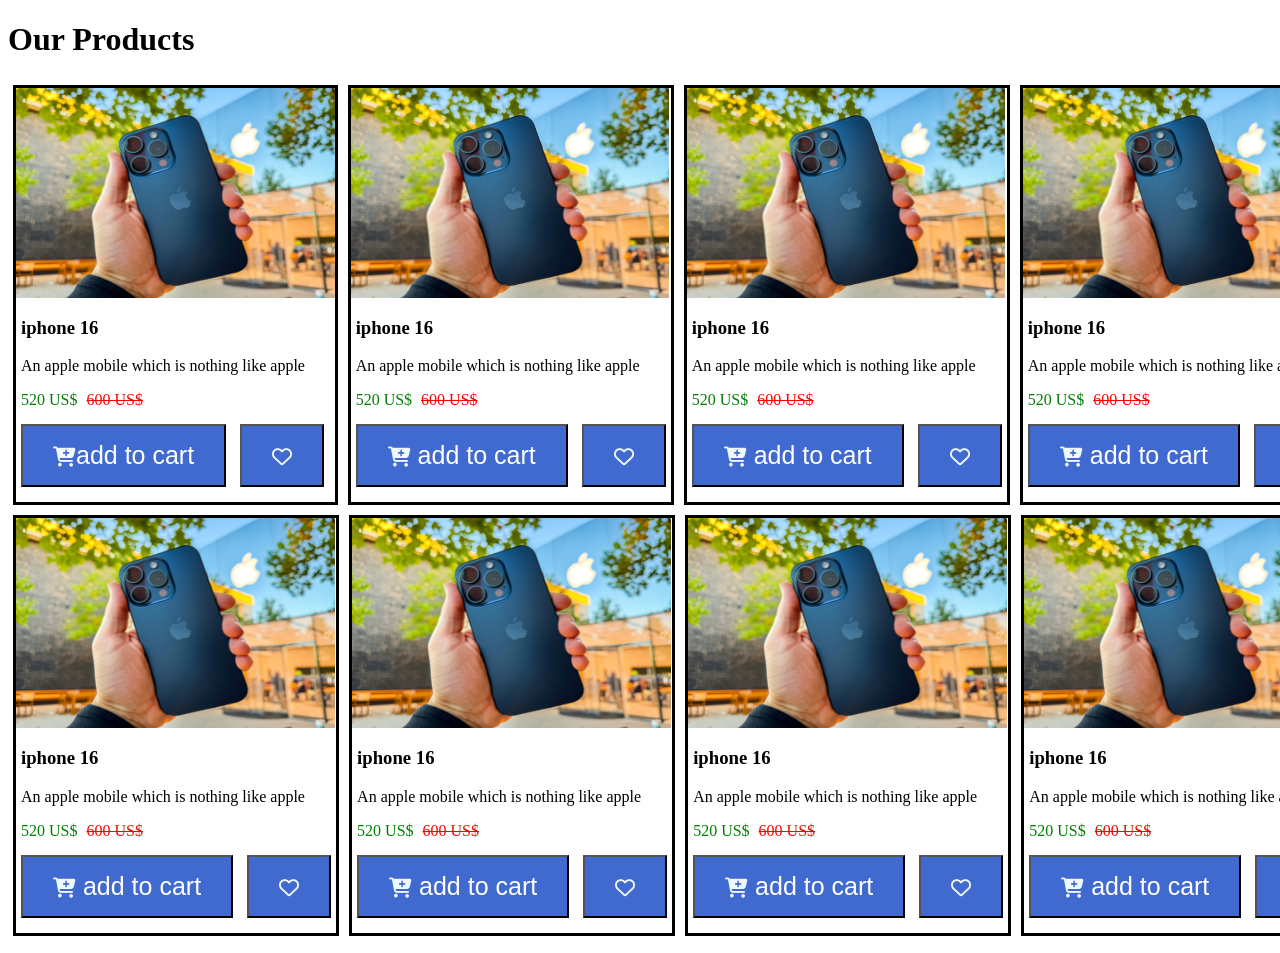
<file: index.html>
<!DOCTYPE html>
<html lang="en">
<head>
    <meta charset="UTF-8">
    <link rel="stylesheet" href="./css/main.css">
    <link rel="stylesheet" href="./css/all.min.css">
</head>

<body>
   <div>
    <h1>Our Products</h1>
   </div>

   <div class="products">
    <div class="iphone">
        <img src="./img/img-1950.webp" alt="this is img">
        <h3>iphone 16</h3>
        <p>An apple mobile which is nothing like apple</p>
        <span class="Offers">520 US$</span>
        <span class="Before">600 US$</span>
        <br>
        <button><i class="fa-solid fa-cart-plus shop"></i>add to cart</button>
        <button class="Favorite"><i class="fa-regular fa-heart"></i></button>
     </div>
     <div class="iphone">
        <img src="./img/img-1950.webp" alt="this is img">
        <h3>iphone 16</h3>
        <p>An apple mobile which is nothing like apple</p>
        <span class="Offers">520 US$</span>
        <span class="Before">600 US$</span>
        <br>
        <button><i class="fa-solid fa-cart-plus shop "></i> add to cart</button>
        <button class="Favorite"><i class="fa-regular fa-heart"></i></button>
     </div>
     <div class="iphone">
        <img src="./img/img-1950.webp" alt="this is img">
        <h3>iphone 16</h3>
        <p>An apple mobile which is nothing like apple</p>
        <span class="Offers">520 US$</span>
        <span class="Before">600 US$</span>
        <br>
        <button><i class="fa-solid fa-cart-plus shop"></i> add to cart</button>
        <button class="Favorite"><i class="fa-regular fa-heart"></i></button>
     </div>
     <div class="iphone">
        <img src="./img/img-1950.webp" alt="this is img">
        <h3>iphone 16</h3>
        <p>An apple mobile which is nothing like apple</p>
        <span class="Offers">520 US$</span>
        <span class="Before">600 US$</span>
        <br>
        <button><i class="fa-solid fa-cart-plus shop"></i> add to cart</button>
        <button class="Favorite"><i class="fa-regular fa-heart"></i></button>
     </div>
     <div class="iphone">
      <img src="./img/img-1950.webp" alt="this is img">
      <h3>iphone 16</h3>
      <p>An apple mobile which is nothing like apple</p>
      <span class="Offers">520 US$</span>
      <span class="Before">600 US$</span>
      <br>
      <button><i class="fa-solid fa-cart-plus shop"></i> add to cart</button>
      <button class="Favorite"><i class="fa-regular fa-heart"></i></button>
   </div>
   <div class="iphone">
      <img src="./img/img-1950.webp" alt="this is img">
      <h3>iphone 16</h3>
      <p>An apple mobile which is nothing like apple</p>
      <span class="Offers">520 US$</span>
      <span class="Before">600 US$</span>
      <br>
      <button><i class="fa-solid fa-cart-plus shop"></i> add to cart</button>
      <button class="Favorite"><i class="fa-regular fa-heart"></i></button>
   </div>
   <div class="iphone">
      <img src="./img/img-1950.webp" alt="this is img">
      <h3>iphone 16</h3>
      <p>An apple mobile which is nothing like apple</p>
      <span class="Offers">520 US$</span>
      <span class="Before">600 US$</span>
      <br>
      <button><i class="fa-solid fa-cart-plus shop"></i> add to cart</button>
      <button class="Favorite"><i class="fa-regular fa-heart"></i></button>
   </div>
   <div class="iphone">
      <img src="./img/img-1950.webp" alt="this is img">
      <h3>iphone 16</h3>
      <p>An apple mobile which is nothing like apple</p>
      <span class="Offers">520 US$</span>
      <span class="Before">600 US$</span>
      <br>
      <button><i class="fa-solid fa-cart-plus shop"></i> add to cart</button>
      <button class="Favorite"><i class="fa-regular fa-heart"></i></button>
   </div>
   </div>


</body>

</html>
</file>
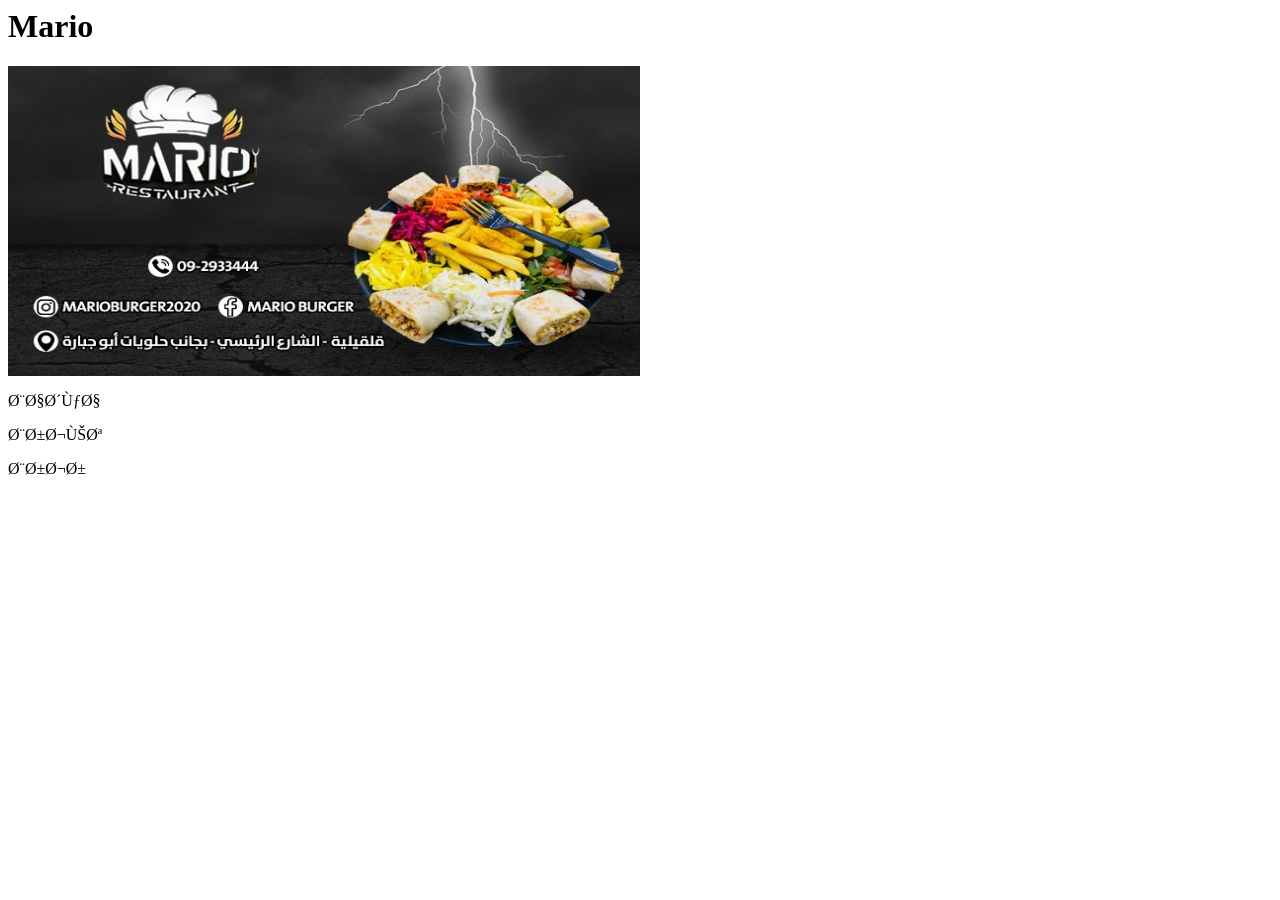
<file: about.html>
<!-- <!DOCTYPE html>
<html lang="en">
<head>
    <meta charset="UTF-8">
  
</head> -->
<body>

 <h1>Mario</h1>

<img
    src="./3.jpg"
    width="50%" 
    height="35%"
     alt="this is img" >

     <p>باشكا</p>
     <p>برجيت</p>
     <p>برجر</p>
    
</body>
</html>
</file>
<file: css/main.css>
.products{
    display: inline-block;
    width: 1450px;
}

h3{
    margin-left: 5px;
    text-align: left;
}

p{
    margin-left: 5px;
}

 .products .iphone img{ 
    width: 318.64px;
    height: 210px;
    display: block;
}

 .Offers{
    color: green;
    margin-left: 5px;
    
 }
 .Before {
    color: red;
    text-decoration: line-through;
    margin-left: 5px; 
 }

.Favorite{
    color: blue;
    margin-left: 5px;
    margin-right: 5px;
    color: aliceblue;
}

.shop{
  color: aliceblue;
}

.iphone{
    float: left;
    margin: 5px;
    border-style: solid;
}
button{
    margin:15px 5px;
    background-color: rgb(65, 106, 208);
    padding: 15px 30px;
    font-size: 25px;
    color: rgb(255, 255, 255);
}

i{
    font-size: 20px;
}
</file>
